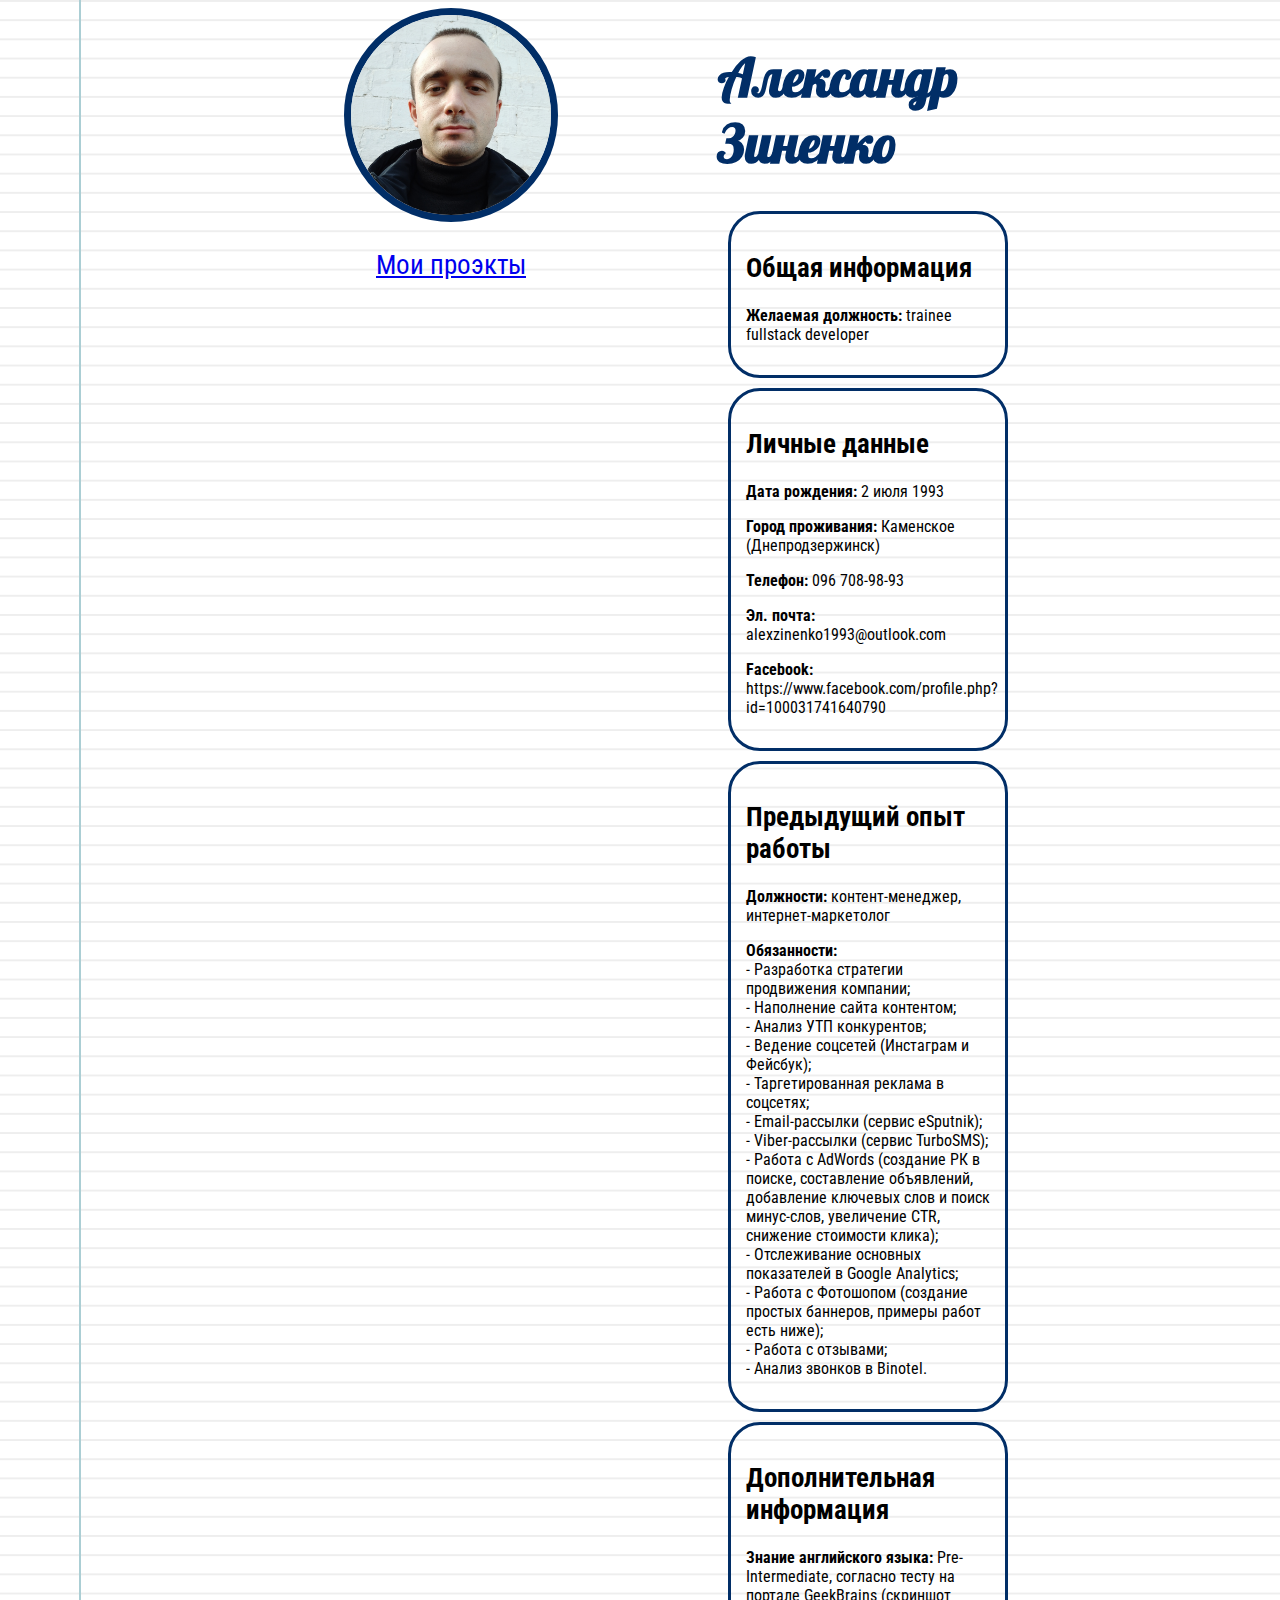
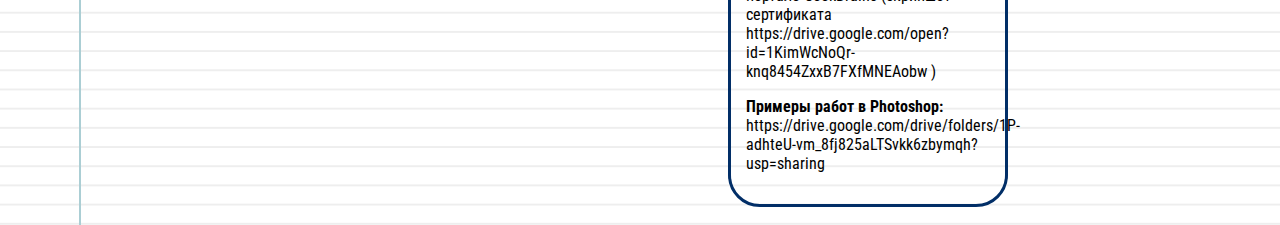
<file: index.html>
<!DOCTYPE html>
<html lang="en">
<head>
    <meta charset="UTF-8">
    <meta http-equiv="X-UA-Compatible" content="IE=edge">
    <meta name="viewport" content="width=device-width, initial-scale=1.0">
    <title>Александр Зиненко | Резюме</title>
    <link rel="stylesheet" href="style.css">
</head>
<body>
    <div class="left">
        <img src="photo.jpg" alt="my photo" class="my_photo">

        <p class="projects"><a href="myProjects.html">Мои проэкты</a></p>
    </div>
    <div class="right">
        <h1>Александр Зиненко</h1>

        <div class="block-1">
            <h2>Общая информация</h2>
            <p><strong>Желаемая должность: </strong>trainee fullstack developer</p>
        </div>

        <div class="block-2">
            <h2>Личные данные</h2>

            <p><strong>Дата рождения: </strong>2 июля 1993</p>

            <p><strong>Город проживания: </strong>Каменское (Днепродзержинск)</p>

            <p><strong>Телефон: </strong>096 708-98-93</p>

            <p><strong>Эл. почта: </strong>alexzinenko1993@outlook.com</p>

            <p><strong>Facebook: </strong>https://www.facebook.com/profile.php?id=100031741640790</p>
        </div>
        
        <div class="block-3">
            <h2>Предыдущий опыт работы</h2>
            <p><strong>Должности:</strong> контент-менеджер, интернет-маркетолог</p>

            <p><strong>Обязанности: </strong> <br>- Разработка стратегии продвижения компании;
                <br>- Наполнение сайта контентом;
                <br>- Анализ УТП конкурентов;
                <br>- Ведение соцсетей (Инстаграм и Фейсбук);
                <br>- Таргетированная реклама в соцсетях;
                <br>- Email-рассылки (сервис eSputnik);
                <br>- Viber-рассылки (сервис TurboSMS);
                <br>- Работа с AdWords (создание РК в поиске, составление объявлений, добавление ключевых слов и поиск минус-слов, увеличение CTR, снижение стоимости клика);
                <br>- Отслеживание основных показателей в Google Analytics;
                <br>- Работа с Фотошопом (создание простых баннеров, примеры работ есть ниже);
                <br>- Работа с отзывами;
                <br>- Анализ звонков в Binotel.</p>
        </div>

        <div class="block-4">
            <h2>Дополнительная информация</h2>

            <p><strong>Знание английского языка: </strong>Pre-Intermediate, согласно тесту на портале GeekBrains (скриншот сертификата https://drive.google.com/open?id=1KimWcNoQr-knq8454ZxxB7FXfMNEAobw )</p>

            <p><strong>Примеры работ в Photoshop: </strong>https://drive.google.com/drive/folders/1P-adhteU-vm_8fj825aLTSvkk6zbymqh?usp=sharing</p>
        </div>

    </div>
</body>
</html>
</file>
<file: style.css>
@import url('https://fonts.googleapis.com/css2?family=Lobster&display=swap');
@import url('https://fonts.googleapis.com/css2?family=Roboto+Condensed:ital@1&display=swap');

body {
    background-color: #fff;
    background-image:
    linear-gradient(90deg, transparent 79px, #abced4 79px, #abced4 81px, transparent 81px),
    linear-gradient(#eee .1em, transparent .1em);
    background-size: 100% 1.2em;
    display: flex;
    padding-left: 20%;
    padding-right: 20%;
}

.left {
    display: flex;
    flex-direction: column;
    align-items: center;
    margin: 0 10em 0 5em;
}

h1 {
    font-family: 'Lobster', cursive;
    font-size: 40pt;
    color: #012e67;
}

h2 {
    font-size: 20pt;
}

.my_photo {
    height: 200px;
    width: 200px;
    
    border: solid 7px #012e67;
    border-radius: 100%;
}

.block-1, .block-2, .block-3, .block-4 {
    font-family: 'Roboto Condensed', sans-serif;
    border: solid 3px #012e67;
    border-radius: 2em;
    padding: 5%;
    margin: 10px;
}

.projects {
    font-size: 20pt;
    font-family: 'Roboto Condensed', sans-serif;
}
</file>
